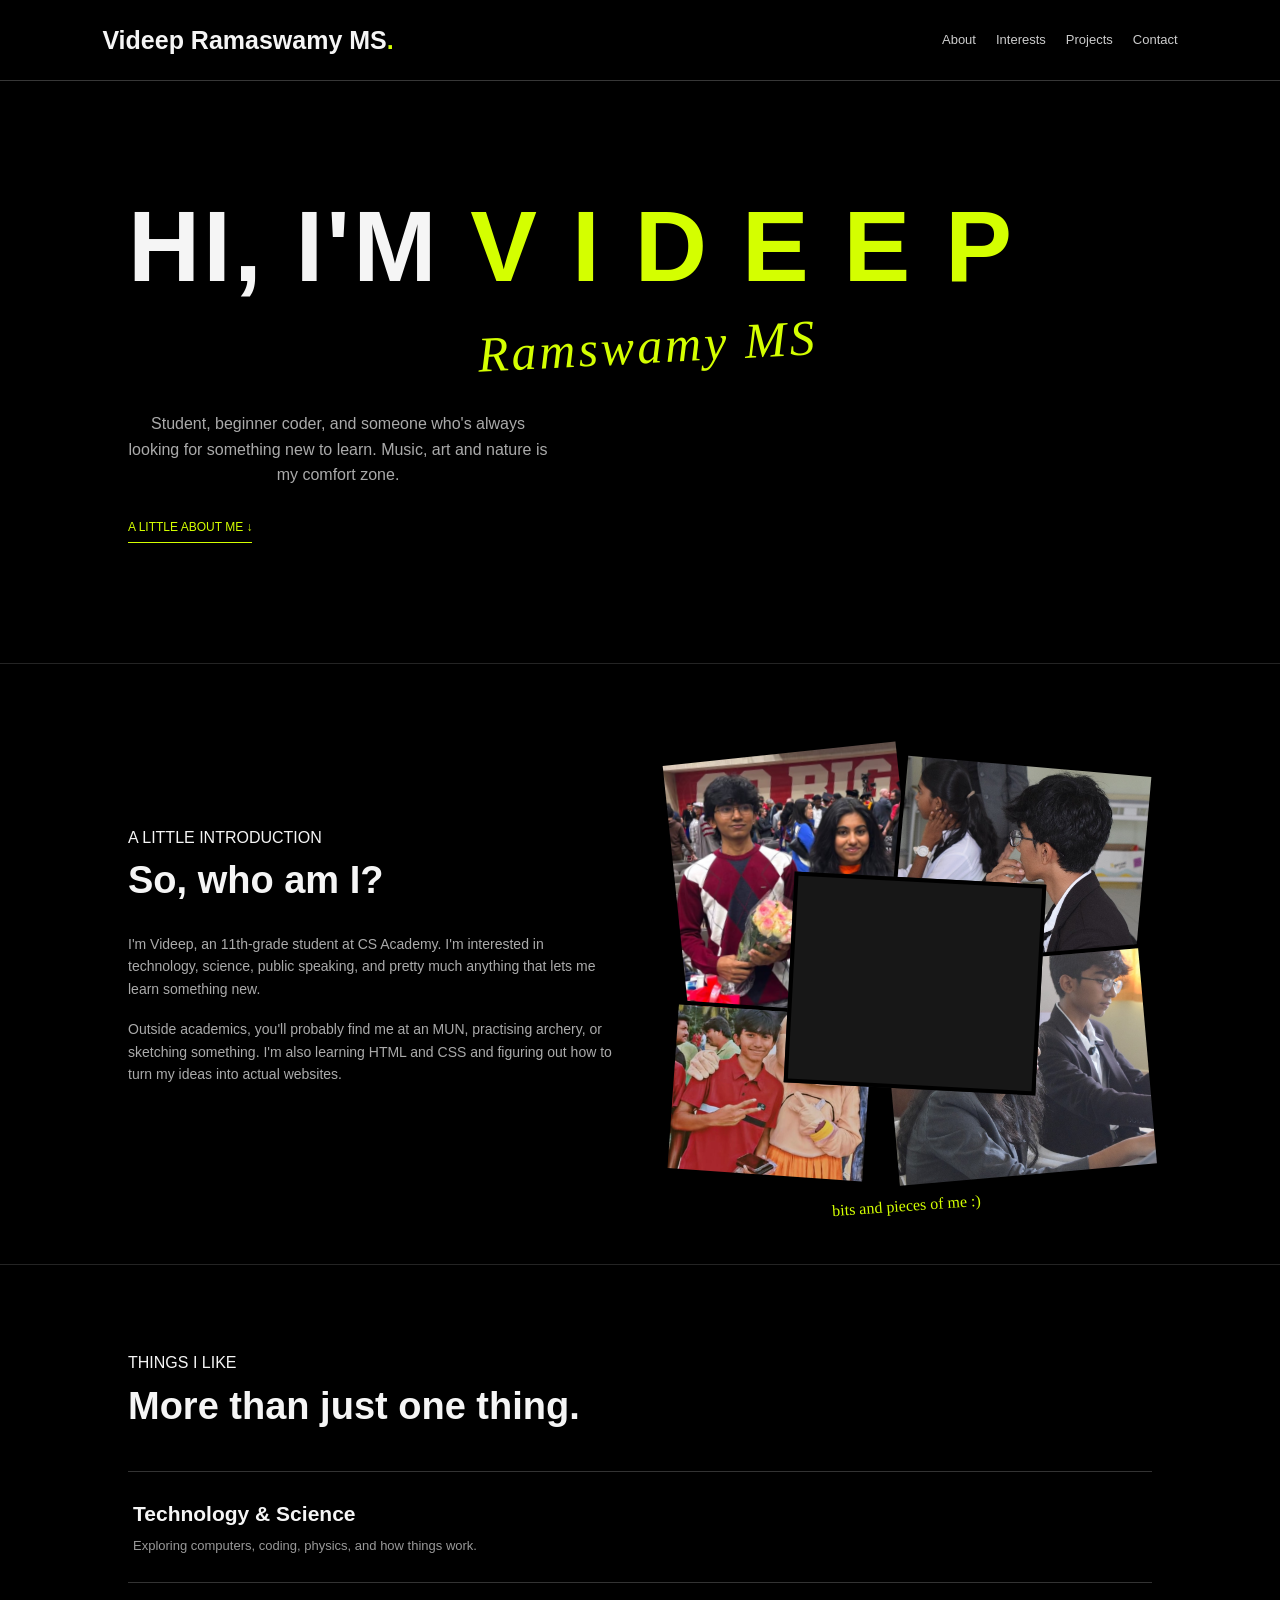
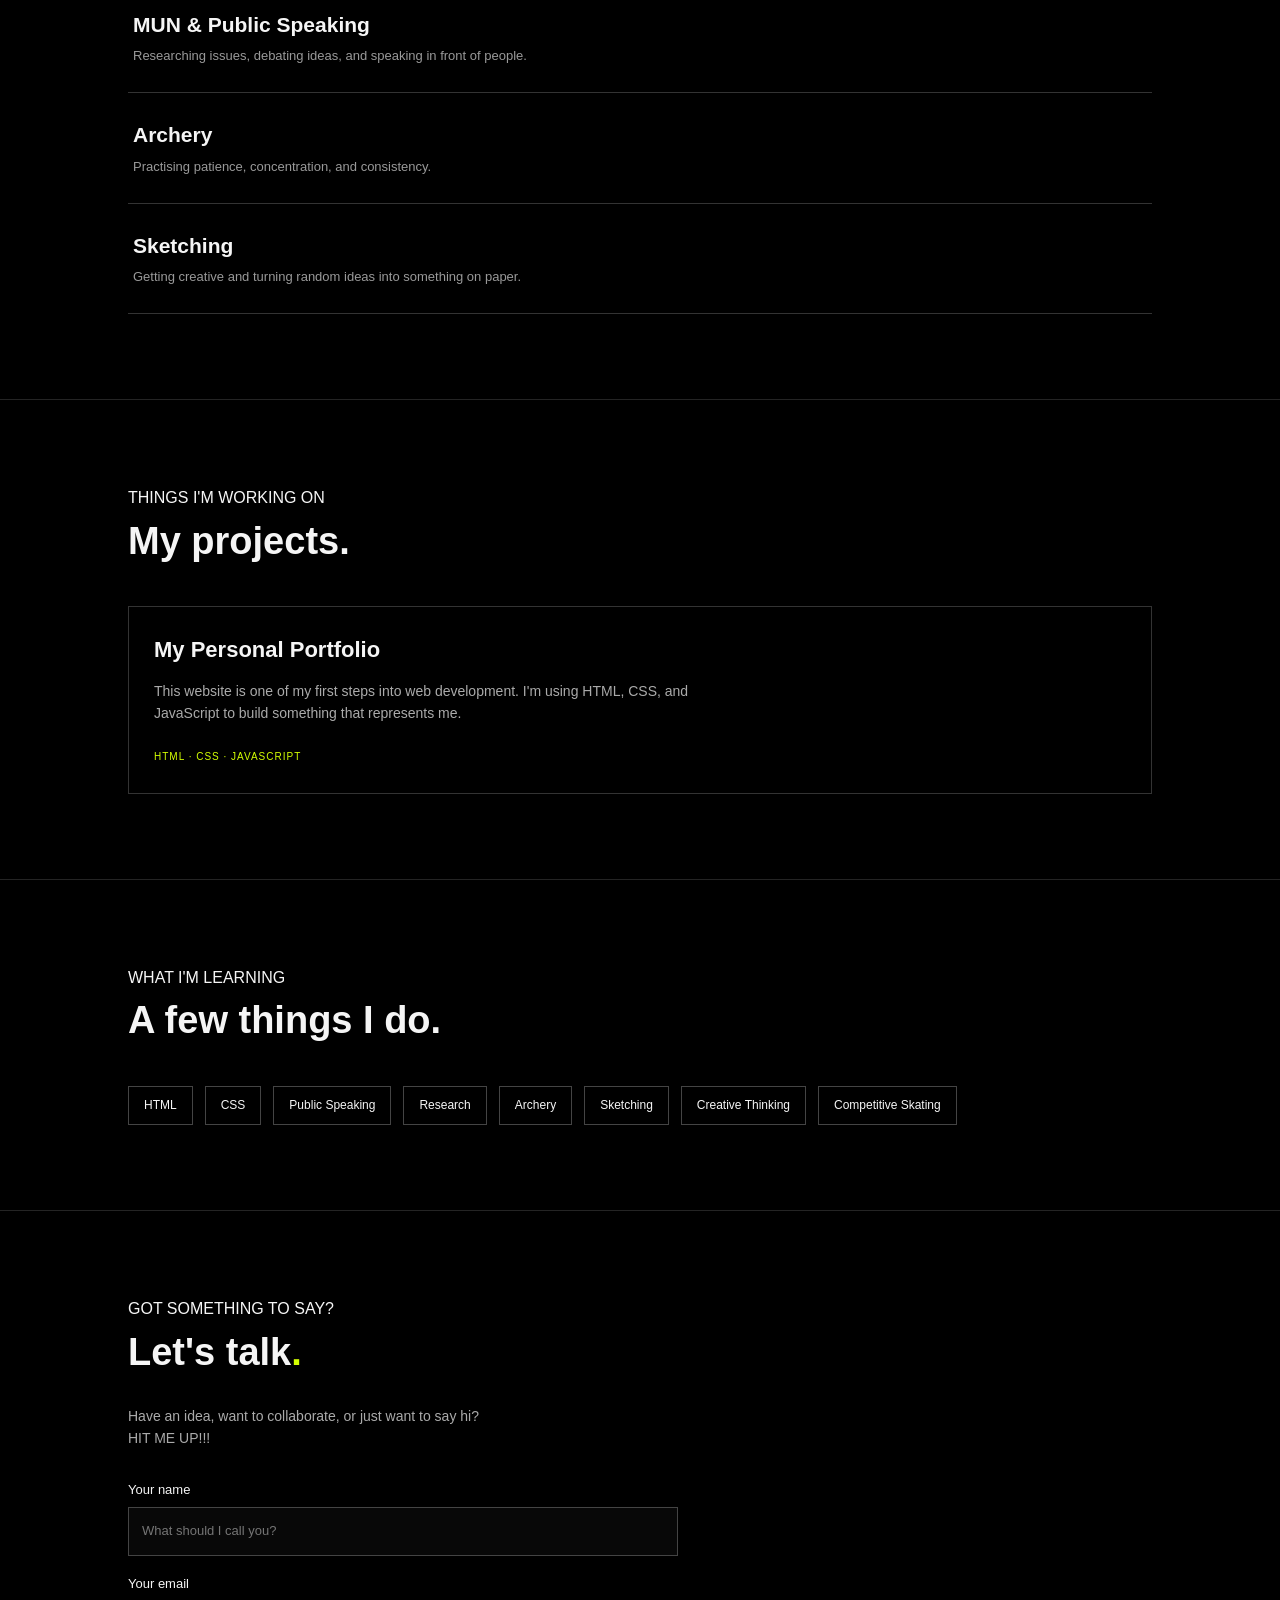
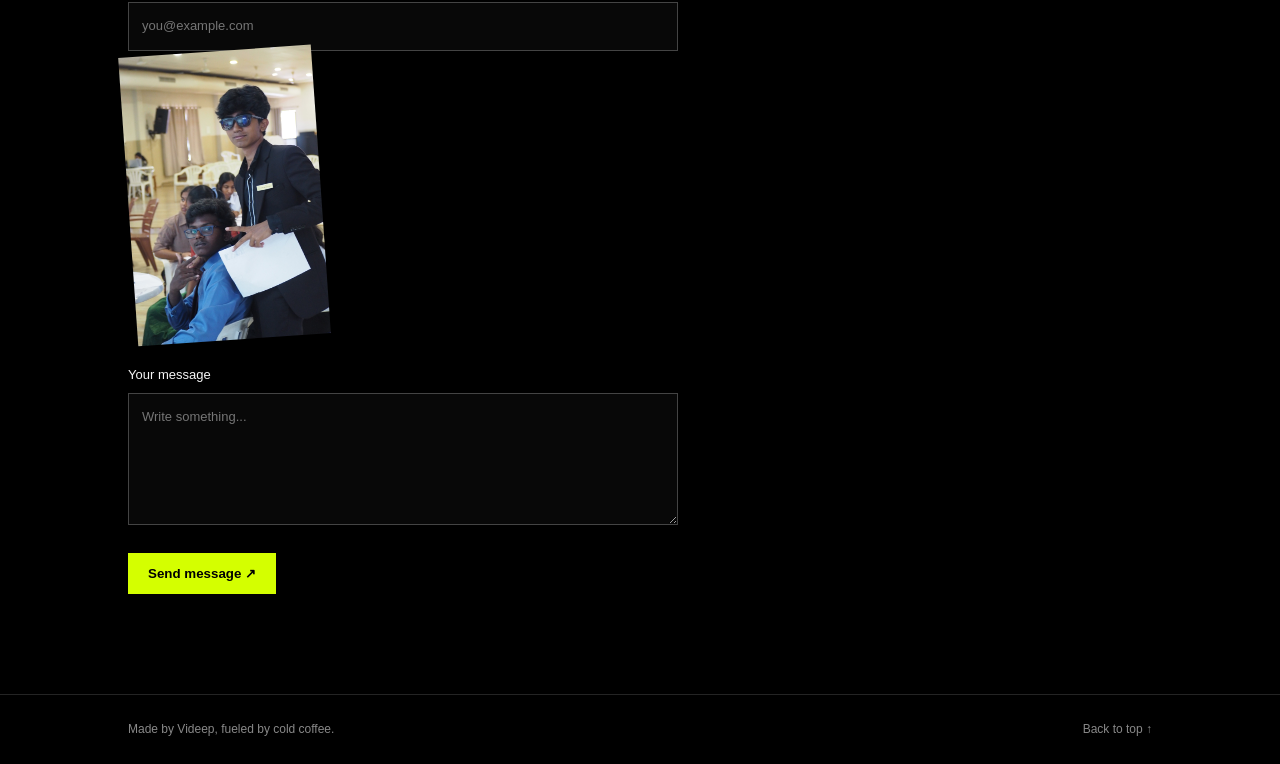
<file: index.html>
<!DOCTYPE html>
<html lang="en">
<head>
    <meta name="viewport" content="width=device-width, initial-scale=1.0">
    <title>Videep's Portfolio</title>

    <link rel="stylesheet" href="practice.css">
</head>

<body>

    <nav>
        <h2>Videep Ramaswamy MS<span>.</span></h2>

        <div>
            <a href="#about">About</a>
            <a href="#interests">Interests</a>
            <a href="#projects">Projects</a>
            <a href="#contact">Contact</a>
        </div>
    </nav>


    <section class="home" id="home">


        <h1>HI, I'M <span style="letter-spacing: 35px;">VIDEEP</span></h1>

        <h2 class="handwriting" style="font-size: 50px; letter-spacing: 3px; text-align: center;">Ramswamy MS</h2>

        <p class="intro" style="text-align: center;">
            Student, beginner coder, and someone who's always
            looking for something new to learn. Music, art and nature
            is my comfort zone.
        </p>

        <a href="#about" class="link">A LITTLE ABOUT ME ↓</a>

    </section>
  

    <section class="about section" id="about">

        <div class="about-text">
            <p class="small-text">A LITTLE INTRODUCTION</p>

            <h2>So, who am I?</h2>

            <p>
                I'm Videep, an 11th-grade student at CS Academy.
                I'm interested in technology, science, public speaking,
                and pretty much anything that lets me learn something new.
            </p>

            <p>
                Outside academics, you'll probably find me at an MUN,
                practising archery, or sketching something.
                I'm also learning HTML and CSS and figuring out how to
                turn my ideas into actual websites.
            </p>

        </div>


        <div class="collage">

            <img class="photo photo-one"
                 src="images/IMG_7055.jpeg"
                 alt="A photo of me">

            <img class="photo photo-two"
                 src="images/cda2d2d6-b882-424e-8bbf-c74658c7dd9e.jpeg"
                 alt="A photo from MUN">

            <video class="my-video" autoplay muted loop playsinline>
                <source src="videos/TRUEFOREST.mp4" type="video/mp4">
                Your browser does not support this video.
            </video>

            <img class="photo photo-three"
                 src="images/IMG_6015.jpeg"
                 alt="My sketching">

            <img class="photo photo-four"
                 src="images/5aaa4a1c-a367-42df-93e8-dda4429de65d.jpeg"
                 alt="Me practising archery">

            <p class="collage-note">bits and pieces of me :)</p>

        </div>

    </section>

    <section class="section interests" id="interests">

        <p class="small-text">THINGS I LIKE</p>

        <h2>More than just one thing.</h2>

        <div class="interest-list">

            <div class="interest">
                
                <div>
                    <h3>Technology & Science</h3>
                    <p>
                        Exploring computers, coding, physics,
                        and how things work.
                    </p>
                </div>
            </div>

            <div class="interest">
                
                <div>
                    <h3>MUN & Public Speaking</h3>
                    <p>
                        Researching issues, debating ideas,
                        and speaking in front of people.
                    </p>
                </div>
            </div>

            <div class="interest">
               
                <div>
                    <h3>Archery</h3>
                    <p>
                        Practising patience, concentration,
                        and consistency.
                    </p>
                </div>
            </div>

            <div class="interest">
                
                <div>
                    <h3>Sketching</h3>
                    <p>
                        Getting creative and turning random
                        ideas into something on paper.
                    </p>
                </div>
            </div>

        </div>

    </section>

    <section class="section projects" id="projects">

        <p class="small-text">THINGS I'M WORKING ON</p>

        <h2>My projects.</h2>

        <div class="project-box">
            <h3>My Personal Portfolio</h3>

            <p>
                This website is one of my first steps into web development.
                I'm using HTML, CSS, and JavaScript to build something
                that represents me.
            </p>

            <span class="project-tag">HTML · CSS · JAVASCRIPT</span>
        </div>

    </section>

    <section class="section skills" id="skills">

        <p class="small-text">WHAT I'M LEARNING</p>

        <h2>A few things I do.</h2>

        <div class="skill-tags">
            <span>HTML</span>
            <span>CSS</span>
            <span>Public Speaking</span>
            <span>Research</span>
            <span>Archery</span>
            <span>Sketching</span>
            <span>Creative Thinking</span>
            <span>Competitive Skating</span>
        </div>

    </section>

    <section class="section contact" id="contact">

        <p class="small-text">GOT SOMETHING TO SAY?</p>

        <h2>Let's talk<span>.</span></h2>

        <p class="contact-intro">
            Have an idea, want to collaborate, or just want to say hi?
            <br>HIT ME UP!!!
        </p>

        <form id="contact-form">

            <label for="name">Your name</label>
            <input
                type="text"
                id="name"
                name="name"
                placeholder="What should I call you?"
                required
            >

            <label for="email">Your email</label>
            <input
                type="email"
                id="email"
                name="email"
                placeholder="you@example.com"
                required
            >
            <img class="contact-photo"
                 src="images/P1010602.JPG"
                 alt="near contact">

            <label for="message">Your message</label>
            <textarea
                id="message"
                name="message"
                rows="5"
                placeholder="Write something..."
                required
            ></textarea>

            <button type="submit">Send message ↗</button>

            <p id="form-feedback" aria-live="polite"></p>

        </form>

    </section>


    <footer>
        <p>Made by Videep, fueled by cold coffee.</p>
        <a href="#home">Back to top ↑</a>
    </footer>


    <script src="draft.js"></script>

</body>
</html>
</file>
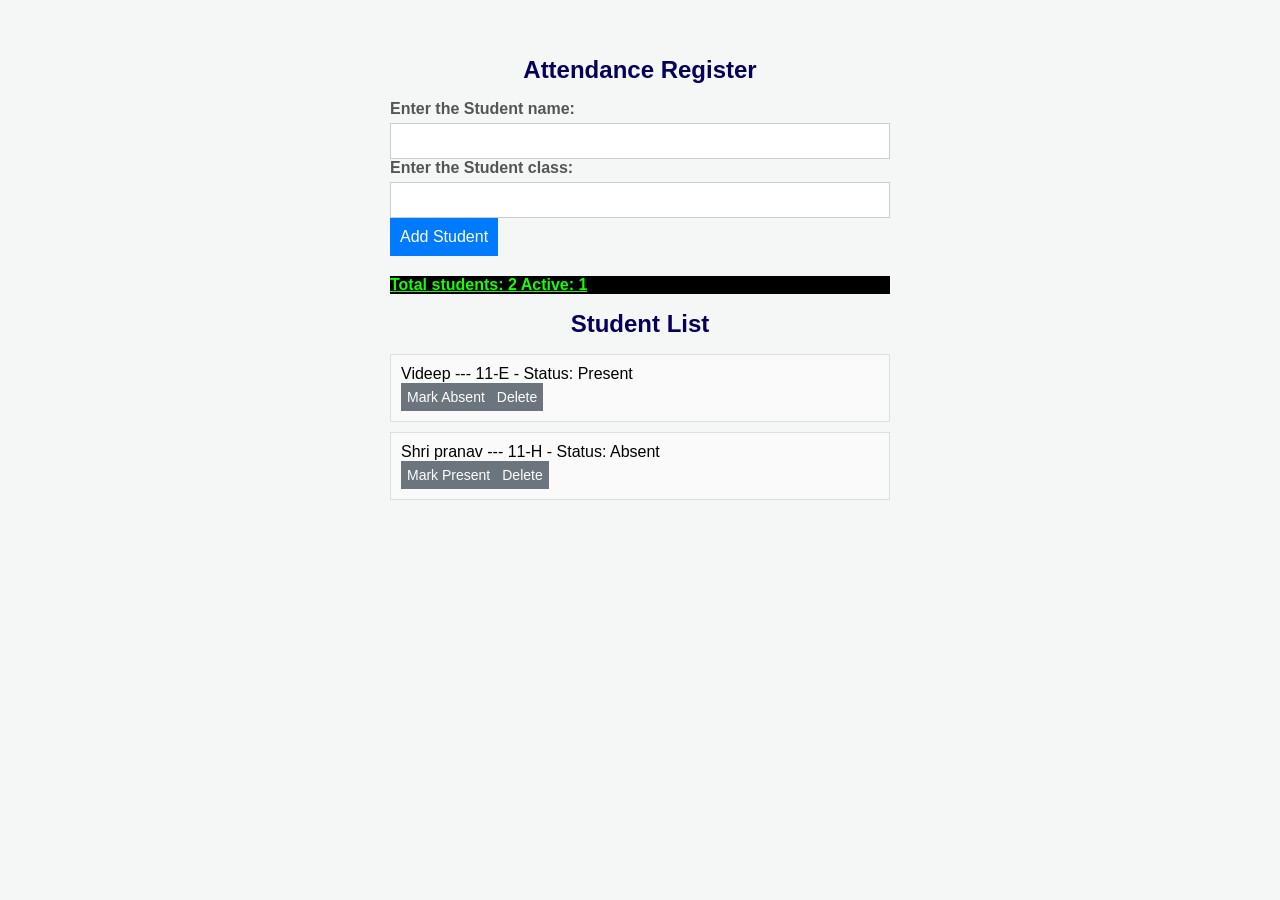
<file: JS practice/java.html>
<html></html>
<head>
<link rel="stylesheet" href="java.css">
</head>
<body>

    <div class="container">
        <h1>Attendance Register</h1>
        <form >
            <label> Enter the Student name: 
            <input type="text" id="student-id"></input>    </label>    
            <label> Enter the Student class: 
            <input type="text" id="student-details"> </input>   </label>        
            <button id="add">Add Student</button>
        </form>
        <p id="feedback" style="color: red; font-size: 20px;"></p>
        <p id="summary"></p>
        <h1>Student List</h1>
        <div id="record-list"></div>
    </div>
    <script src="java.js"></script>
</body>
</html>
</file>
<file: practice.css>
* {
    box-sizing: border-box;
    margin: 0;
    padding: 0;
}

html {
    scroll-behavior: smooth;
}

body {
    background-color: #000;
    color: #f5f5f5;
    font-family: Arial, sans-serif;
    line-height: 1.6;
}

a {
    color: inherit;
    text-decoration: none;
}

nav {
    display: flex;
    justify-content: space-between;
    align-items: center;
    padding: 20px 8%;
    border-bottom: 1px solid #373737;
    background: #000;
}

nav h2 {
    font-size: 25px;
}

nav h2 span,
.home h1 span,
.contact h2 span {
    color: #d4ff00;
}

nav div {
    display: flex;
    gap: 20px;
}

nav a {
    font-size: 13px;
    color: #ccc;
}

nav a:hover,
footer a:hover {
    color: #d4ff00;
    text-decoration: underline;
}

.home {
    padding: 110px 10% 120px;
    min-height: 500px;
}


.home h1 {
    font-size: clamp(45px, 9vw, 100px);
    line-height: 1.1;
    letter-spacing: 3px;
}

.handwriting {
    color: #d4ff00;
    font-family: cursive;
    font-style: italic;
    font-weight: normal;
    transform: rotate(-3deg);
}

.home h2.handwriting {
    font-size: 35px;
    margin: 5px 0 25px 15px;
}

.intro {
    max-width: 420px;
    color: #aaa;
    margin: 25px 0;
}

.link {
    display: inline-block;
    color: #d4ff00;
    font-size: 12px;
    border-bottom: 1px solid #d4ff00;
    padding-bottom: 5px;
}


.section {
    padding: 85px 10%;
    border-top: 1px solid #242424;
}

.about {
    display: grid;
    grid-template-columns: 1fr 1fr;
    gap: 55px;
    align-items: center;
}

.about-text h2,
.section > h2 {
    font-size: 38px;
    margin-bottom: 22px;
}

.about-text p:not(.small-text):not(.handwriting) {
    color: #aaa;
    font-size: 14px;
    margin-bottom: 18px;
}

.about-text .handwriting {
    font-size: 24px;
    margin-top: 25px;
}


.collage {
    height: 430px;
    position: relative;
}

.photo,
.my-video {
    position: absolute;
    object-fit: cover;
    border: 4px solid #000;
}

.photo-one {
    width: 50%;
    height: 64%;
    top: 0;
    left: 1%;
    transform: rotate(-6deg);
}

.photo-two {
    width: 52%;
    height: 49%;
    top: 3%;
    right: 1%;
    transform: rotate(5deg);
}

.my-video {
    width: 52%;
    height: 49%;
    top: 30%;
    left: 25%;
    z-index: 2;
    transform: rotate(3deg);
    background: #171717;
}

.photo-three {
    width: 42%;
    height: 40%;
    bottom: 0;
    left: 0.3%;
    transform: rotate(4deg);
}

.photo-four {
    width: 55%;
    height: 52%;
    bottom: 0;
    right: 0;
    transform: rotate(-5deg);
}

.collage-note {
    position: absolute;
    bottom: -40px;
    left: 34%;
    color: #d4ff00;
    font-family: cursive;
    transform: rotate(-4deg);
    z-index: 3;
}



.interests > h2,
.projects > h2,
.skills > h2 {
    margin-bottom: 35px;
}

.interest-list {
    border-top: 1px solid #333;
}

.interest {
    display: flex;
    gap: 25px;
    padding: 25px 5px;
    border-bottom: 1px solid #333;
}

.interest > span {
    color: #d4ff00;
    font-size: 12px;
}

.interest h3 {
    font-size: 21px;
    margin-bottom: 5px;
}

.interest p {
    font-size: 13px;
    color: #999;
}


.project-box {
    padding: 25px;
    border: 1px solid #333;
}

.project-box h3 {
    font-size: 22px;
    margin-bottom: 12px;
}

.project-box p {
    color: #aaa;
    font-size: 14px;
    max-width: 600px;
    margin-bottom: 18px;
}

.project-tag {
    color: #d4ff00;
    font-size: 10px;
    letter-spacing: 1px;
}



.skill-tags {
    display: flex;
    flex-wrap: wrap;
    gap: 12px;
}

.skill-tags span {
    border: 1px solid #444;
    padding: 9px 15px;
    font-size: 12px;
}

.skill-tags span:hover {
    color: #d4ff00;
    border-color: #d4ff00;
}


.contact-intro {
    color: #aaa;
    max-width: 430px;
    font-size: 14px;
    margin-bottom: 30px;
}

.contact form {
    max-width: 550px;
}

.contact label {
    display: block;
    margin: 18px 0 7px;
    font-size: 13px;
}

.contact input,
.contact textarea {
    width: 100%;
    padding: 13px;
    background: #080808;
    color: #fff;
    border: 1px solid #444;
    font: inherit;
    font-size: 13px;
    outline: none;
}

.contact input:focus,
.contact textarea:focus {
    border-color: #d4ff00;
}

.contact textarea {
    resize: vertical;
}

.contact button {
    margin-top: 20px;
    padding: 13px 20px;
    background: #d4ff00;
    color: #000;
    border: none;
    font-weight: bold;
    cursor: pointer;
}

.contact button:hover {
    background: #fff;
}

#form-feedback {
    margin-top: 15px;
    font-size: 13px;
    color: #d4ff00;
}



footer {
    border-top: 1px solid #242424;
    padding: 25px 10%;
    display: flex;
    justify-content: space-between;
    gap: 15px;
    color: #888;
    font-size: 12px;
}


@media (max-width: 700px) {
    nav {
        padding: 18px 6%;
        align-items: flex-start;
        gap: 15px;
    }

    nav div {
        flex-wrap: wrap;
        justify-content: flex-end;
        gap: 10px 14px;
    }

    nav a {
        font-size: 11px;
    }

    .home {
        padding: 90px 7%;
    }

    .section {
        padding: 65px 7%;
    }

    .about {
        grid-template-columns: 1fr;
        gap: 35px;
    }

    .collage {
        height: 350px;
    }

    .about-text h2,
    .section > h2 {
        font-size: 31px;
    }

    .interest h3 {
        font-size: 18px;
    }

    footer {
        padding: 25px 7%;
        flex-wrap: wrap;
    }
}


.photo,
.my-video {
    cursor: pointer;
    transition: transform 0.3s ease,
}

.photo:hover,
.my-video:hover {
    z-index: 5;
}

.lightbox {
    display: none;
    position: fixed;
    inset: 0;
    background: rgba(0, 0, 0, 0.92);
    z-index: 9999;
    justify-content: center;
    align-items: center;
    padding: 30px;
}

.lightbox.active {
    display: flex;
}

.lightbox img,
.lightbox video {
    max-width: 90%;
    max-height: 85vh;
    object-fit: contain;
    border: 2px solid #ffffff;
}

.lightbox-close {
    position: absolute;
    top: 20px;
    right: 30px;
    color: #292929;
    font-size: 35px;
    cursor: pointer;
    background: none;
    border: none;
}

.contact-photo { 
    position:static;      
    width: 35%;               
    height: auto;             
    bottom: 5%;              
    right: 5%;                      
    transform: rotate(-4deg); 
}
</file>
<file: JS practice/java.css>
body {
    font-family: Arial, sans-serif;
    background-color: #f4f7f6;
    margin: 0;
    padding: 20px;
}

.container {
    background-color: #f4f7f6;
    max-width: 500px;
    margin: 0 auto;
    padding: 20px;
}

h1 {
    color: #060059;
    font-size: 24px;
    text-align: center;
}



label {
    font-weight: bold;
    color: #555;
    display: flex;
    flex-direction: column;
    gap: 5px;
}

input[type="text"] {
    padding: 8px;
    font-size: 16px;
    border: 1px solid #ccc;
}

button {
    padding: 10px;
    font-size: 16px;
    background-color: #007BFF;
    color: white;
    border: none;
    cursor: pointer;
}

button:hover {
    background-color: #0056b3;
}

#summary {
    font-weight: bold;
    color: #15ff00;
    margin-top: 15px;
    text-decoration: underline;
    background-color: #000000;
    
}


.record-item {
    background-color: #fafafa;
    border: 1px solid #ddd;
    padding: 10px;
    margin-top: 10px;
    gap: 8px;
}

.record-item p {
    margin: 0;
    font-size: 16px;
}

.record-item button {
    background-color: #6c757d;
    font-size: 14px;
    padding: 6px;
}

.record-item button:hover {
    background-color: #000000;
    color: #fafafa;
}
</file>
